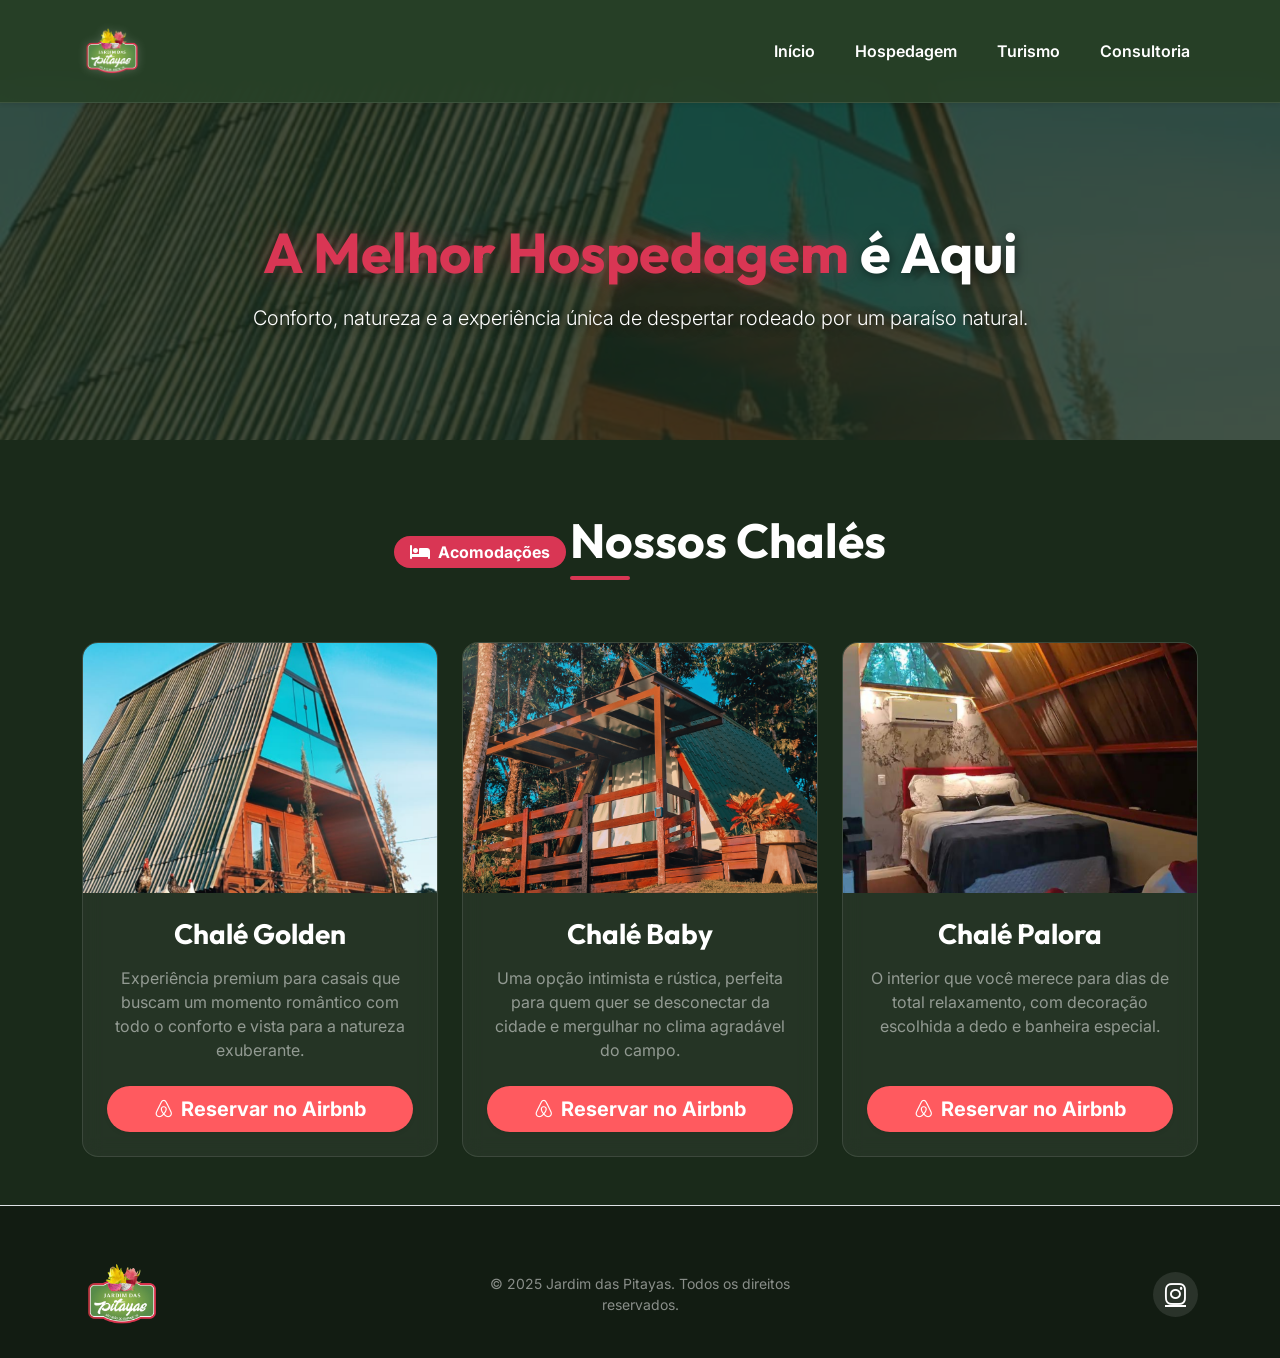
<file: hospedagem.html>
<!DOCTYPE html>
<html lang="pt-br">

<head>
    <meta charset="UTF-8">
    <meta name="viewport" content="width=device-width, initial-scale=1.0">
    <title>Jardim das Pitayas - Hospedagem</title>
    <!-- Bootstrap CSS -->
    <link href="https://cdn.jsdelivr.net/npm/bootstrap@5.3.3/dist/css/bootstrap.min.css" rel="stylesheet"
        integrity="sha384-QWTKZyjpPEjISv5WaRU9OFeRpok6YctnYmDr5pNlyT2bRjXh0JMhjY6hW+ALEwIH" crossorigin="anonymous">
    <!-- FontAwesome -->
    <link rel="stylesheet" href="https://cdnjs.cloudflare.com/ajax/libs/font-awesome/6.7.2/css/all.min.css"
        integrity="sha512-Evv84Mr4kqVGRNSgIGL/F/aIDqQb7xQ2vcrdIwxfjThSH8CSR7PBEakCr51Ck+w+/U6swU2Im1vVX0SVk9ABhg=="
        crossorigin="anonymous" referrerpolicy="no-referrer" />
    <!-- AOS Animation CSS -->
    <link href="https://unpkg.com/aos@2.3.1/dist/aos.css" rel="stylesheet">
    <!-- Custom CSS -->
    <link rel="stylesheet" href="CSS/principal.css">
</head>

<body class="d-flex flex-column min-vh-100">
    <!-- Navbar -->
    <nav class="navbar navbar-expand-lg nav-custom fixed-top shadow-sm py-3 transition-all scrolled" id="mainNav">
        <div class="container">
            <a class="navbar-brand" href="index.html">
                <img id="logo" src="Imagens/fotos-site/logo.png" alt="Jardim das Pitayas Logo">
            </a>
            <button class="navbar-toggler text-white border-0" type="button" data-bs-toggle="collapse"
                data-bs-target="#navbarNav" aria-controls="navbarNav" aria-expanded="false"
                aria-label="Toggle navigation">
                <i class="fa-solid fa-bars text-white fs-3"></i>
            </button>
            <div class="navbar-collapse justify-content-end" id="navbarNav">
                <ul class="navbar-nav gap-4 text-center mt-3 mt-lg-0">
                    <li class="nav-item">
                        <a class="nav-link text-white fw-semibold hover-link" href="index.html">Início</a>
                    </li>
                    <li class="nav-item">
                        <a class="nav-link text-white fw-semibold active" href="hospedagem.html">Hospedagem</a>
                    </li>
                    <li class="nav-item">
                        <a class="nav-link text-white fw-semibold hover-link" href="turismo.html">Turismo</a>
                    </li>
                    <li class="nav-item">
                        <a class="nav-link text-white fw-semibold hover-link" href="consultoria.html">Consultoria</a>
                    </li>
                </ul>
            </div>
        </div>
    </nav>

    <!-- Page Header -->
    <header
        class="hero-section-page d-flex align-items-center justify-content-center text-center text-white position-relative"
        data-aos="fade-in"
        style="background: url('Imagens/fotos-site/chale-golden.png') center/cover; min-height: 40vh; margin-top: 80px;">
        <div class="hero-overlay position-absolute top-0 start-0 w-100 h-100" style="background: rgba(26,42,26,0.8);">
        </div>
        <div class="container position-relative z-index-1 mt-5">
            <h1 class="display-4 fw-bold mb-3 drop-shadow text-white"><span class="text-highlight">A Melhor
                    Hospedagem</span> é Aqui</h1>
            <p class="lead fw-light fs-5 drop-shadow px-md-5">Conforto, natureza e a experiência única de despertar
                rodeado por um paraíso natural.</p>
        </div>
    </header>

    <!-- Content Sections -->
    <main class="flex-grow-1" style="background-color: var(--color-bg);">
        <div class="container py-5 mt-4">

            <div class="text-center mb-5 pb-3" data-aos="fade-up">
                <span class="badge bg-accent mb-2 px-3 py-2 rounded-pill fs-6"><i
                        class="fa-solid fa-bed me-2"></i>Acomodações</span>
                <h2 class="display-5 fw-bold section-title text-white">Nossos Chalés</h2>
            </div>

            <div class="row g-4 justify-content-center">
                <!-- Chalé Golden -->
                <div class="col-md-6 col-lg-4" data-aos="fade-up" data-aos-delay="100">
                    <div class="card card-glass h-100 rounded-4 overflow-hidden">
                        <img src="Imagens/fotos-site/chale-golden.png"
                            class="card-img-top object-fit-cover placeholder-image" style="height: 250px;"
                            alt="Chalé Golden"
                            onerror="this.src='https://images.unsplash.com/photo-1542718610-a1d656d1884c?auto=format&fit=crop&q=80&w=800'">
                        <div class="card-body p-4 d-flex flex-column text-center">
                            <h3 class="card-title fw-bold text-white mb-3">Chalé Golden</h3>
                            <p class="card-text text-white-50 mb-4 flex-grow-1">Experiência premium para casais que
                                buscam um momento romântico com todo o conforto e vista para a natureza exuberante.</p>
                            <a href="https://www.airbnb.com.br/rooms/614334982991297527?check_in=2026-04-11&check_out=2026-04-16&guests=1&adults=1&s=67&unique_share_id=b3433c0c-198c-4391-959b-6b464e3ac85a"
                                class="btn btn-premium-airbnb btn-lg rounded-pill fw-bold shadow-sm mt-auto w-100"><i
                                    class="fa-brands fa-airbnb me-2"></i>Reservar no Airbnb</a>
                        </div>
                    </div>
                </div>

                <!-- Chalé Baby -->
                <div class="col-md-6 col-lg-4" data-aos="fade-up" data-aos-delay="200">
                    <div class="card card-glass h-100 rounded-4 overflow-hidden">
                        <img src="Imagens/fotos-site/chale-baby.png"
                            class="card-img-top object-fit-cover placeholder-image" style="height: 250px;"
                            alt="Chalé Baby"
                            onerror="this.src='https://images.unsplash.com/photo-1587061949409-02df41d5e562?auto=format&fit=crop&q=80&w=800'">
                        <div class="card-body p-4 d-flex flex-column text-center">
                            <h3 class="card-title fw-bold text-white mb-3">Chalé Baby</h3>
                            <p class="card-text text-white-50 mb-4 flex-grow-1">Uma opção intimista e rústica, perfeita
                                para quem quer se desconectar da cidade e mergulhar no clima agradável do campo.</p>
                            <a href="https://www.airbnb.com.br/rooms/815789884152826221?check_in=2026-04-11&check_out=2026-04-16&guests=1&adults=1&s=67&unique_share_id=b9699446-84ec-49a6-a5c1-6825561e735f"
                                class="btn btn-premium-airbnb btn-lg rounded-pill fw-bold shadow-sm mt-auto w-100"><i
                                    class="fa-brands fa-airbnb me-2"></i>Reservar no Airbnb</a>
                        </div>
                    </div>
                </div>

                <!-- Chalé Palora -->
                <div class="col-md-6 col-lg-4" data-aos="fade-up" data-aos-delay="300">
                    <div class="card card-glass h-100 rounded-4 overflow-hidden">
                        <img src="Imagens/fotos-site/interno-palora.png"
                            class="card-img-top object-fit-cover placeholder-image" style="height: 250px;"
                            alt="Chalé Palora"
                            onerror="this.src='https://images.unsplash.com/photo-1522708323590-d24dbb6b0267?auto=format&fit=crop&q=80&w=800'">
                        <div class="card-body p-4 d-flex flex-column text-center">
                            <h3 class="card-title fw-bold text-white mb-3">Chalé Palora</h3>
                            <p class="card-text text-white-50 mb-4 flex-grow-1">O interior que você merece para dias de
                                total relaxamento, com decoração escolhida a dedo e banheira especial.</p>
                            <a href="https://www.airbnb.com.br/rooms/1100055423735251713?guests=1&adults=1&s=67&unique_share_id=d6a81e19-97a2-4a67-aef0-3d95d30e2b59"
                                class="btn btn-premium-airbnb btn-lg rounded-pill fw-bold shadow-sm mt-auto w-100"><i
                                    class="fa-brands fa-airbnb me-2"></i>Reservar no Airbnb</a>
                        </div>
                    </div>
                </div>
            </div>

        </div>
    </main>

    <!-- Footer -->
    <footer class="footer-custom mt-auto pt-5 pb-4 border-top">
        <div class="container">
            <div class="row align-items-center gy-4">
                <div class="col-md-4 d-flex justify-content-center justify-content-md-start">
                    <img src="Imagens/fotos-site/logo.png" alt="Logo" style="height: 80px;">
                </div>
                <div class="col-md-4 text-center">
                    <p class="mb-0 text-white-50 small">&copy; 2025 Jardim das Pitayas. Todos os direitos reservados.
                    </p>
                </div>
                <div class="col-md-4 d-flex justify-content-center justify-content-md-end gap-3">
                    <a href="https://instagram.com/jardimdaspitayas" target="_blank"
                        class="social-icon bg-white bg-opacity-10 text-white rounded-circle d-flex align-items-center justify-content-center transition-all hover-scale"
                        style="width: 45px; height: 45px;">
                        <i class="fa-brands fa-instagram fs-4"></i>
                    </a>
                </div>
            </div>
        </div>
    </footer>

    <!-- Bootstrap JS -->
    <script src="https://cdn.jsdelivr.net/npm/bootstrap@5.3.3/dist/js/bootstrap.bundle.min.js"
        integrity="sha384-YvpcrYf0tY3lHB60NNkmxc5s9fDVZLESaAA55NDzOxhy9GkcIdslK1eN7N6jIeHz"
        crossorigin="anonymous"></script>
    <!-- AOS Animation JS -->
    <script src="https://unpkg.com/aos@2.3.1/dist/aos.js"></script>
    <script>
        AOS.init({
            once: true,
            offset: 50,
            duration: 800
        });

        // Handle navbar scroll effect manually for inner pages if needed
        window.addEventListener('scroll', function () {
            var nav = document.getElementById('mainNav');
            if (window.scrollY > 50) {
                nav.classList.add('scrolled');
            } else {
                // Keep it slightly transparent on top for inner pages 
                // nav.classList.remove('scrolled');
            }
        });
    </script>
    <script src="JS/arquivo.js"></script>
</body>

</html>
</file>
<file: CSS/principal.css>
/* CSS Modernizado - Jardim das Pitayas */
@import url('https://fonts.googleapis.com/css2?family=Inter:wght@300;400;500;600&family=Outfit:wght@400;600;700;800&display=swap');

:root {
    --color-bg: #1a2a1a;
    --color-primary: #558C48;
    --color-secondary: #83AC4C;
    --color-accent: #D93654;
    --color-text: #e9ecef;
    --font-heading: 'Outfit', 'Inter', sans-serif;
    --font-body: 'Inter', sans-serif;
}

body {
    font-family: var(--font-body);
    background-color: var(--color-bg);
    color: var(--color-text);
    overflow-x: hidden;
}

h1, h2, h3, h4, h5, h6, .navbar-brand {
    font-family: var(--font-heading);
}

.text-accent {
    color: var(--color-accent) !important;
}
.bg-accent {
    background-color: var(--color-accent) !important;
}

/* Navbar */
.nav-custom {
    background: transparent;
    border-bottom: 1px solid rgba(255, 255, 255, 0.05);
}
.nav-custom.scrolled {
    background: rgba(40, 65, 40, 0.95);
    backdrop-filter: blur(15px);
    -webkit-backdrop-filter: blur(15px);
    border-bottom: 1px solid rgba(255, 255, 255, 0.1);
}

@media (max-width: 991.98px) {
    .nav-custom {
        background: rgba(26, 42, 26, 0.98) !important;
        backdrop-filter: blur(10px);
    }
    .navbar-collapse {
        display: none;
        position: fixed;
        top: 90px;
        left: 5%;
        width: 90%;
        background: rgba(40, 65, 40, 0.95);
        backdrop-filter: blur(25px);
        -webkit-backdrop-filter: blur(25px);
        padding: 2.5rem 1rem;
        border-radius: 20px;
        border: 1px solid rgba(255,255,255,0.2);
        box-shadow: 0 25px 60px rgba(0,0,0,0.8);
        z-index: 1050;
    }
    
    .navbar-collapse.show {
        display: flex;
        flex-direction: column;
        justify-content: center;
        align-items: center;
        animation: floatInMenu 0.4s cubic-bezier(0.175, 0.885, 0.32, 1.275) forwards;
    }
    
    .navbar-collapse.show .nav-item {
        margin: 15px 0;
        width: 100%;
        text-align: center;
    }
    
    .navbar-collapse.show .nav-link {
        font-size: 1.25rem;
        letter-spacing: 1px;
    }
}

@keyframes floatInMenu {
    0% { transform: translateY(-30px) scale(0.95); opacity: 0; }
    100% { transform: translateY(0) scale(1); opacity: 1; }
}
.transition-all {
    transition: all 0.3s ease;
}
.hover-link {
    position: relative;
}
.hover-link::after {
    content: '';
    position: absolute;
    bottom: 0;
    left: 50%;
    transform: translateX(-50%);
    width: 0;
    height: 2px;
    background-color: var(--color-accent);
    transition: width 0.3s ease;
}
.nav-link:hover.hover-link::after,
.nav-link.active::after {
    width: 80%;
}
#logo {
    max-height: 60px;
    transition: transform 0.3s ease;
    filter: drop-shadow(0 0 5px rgba(255,255,255,0.2));
}
#logo:hover {
    transform: scale(1.05);
}

/* Hero Section */
.hero-section {
    min-height: 100vh;
    background: url('../Imagens/fotos-site/pergolado.png') center/cover fixed;
    background-color: var(--color-bg);
}
.hero-section-page {
    min-height: 50vh;
    background-color: var(--color-bg);
}
.hero-overlay {
    background: linear-gradient(135deg, rgba(26,42,26,0.92) 0%, rgba(85,140,72,0.6) 100%);
}
.text-highlight {
    color: var(--color-accent);
    text-shadow: 0 0 20px rgba(217, 54, 84, 0.3);
}
.drop-shadow {
    text-shadow: 2px 2px 10px rgba(0,0,0,0.5);
}
.tag-instagram {
    background: linear-gradient(45deg, #f09433 0%, #e6683c 25%, #dc2743 50%, #cc2366 75%, #bc1888 100%);
}

/* Buttons */
.btn-premium {
    background-color: var(--color-accent);
    color: white;
    border: none;
    transition: all 0.3s ease;
}
.btn-premium:hover {
    background-color: #f74567;
    color: white;
    transform: translateY(-3px);
    box-shadow: 0 10px 20px rgba(217, 54, 84, 0.4) !important;
}
.btn-premium-airbnb {
    background-color: #FF5A5F;
    color: white;
    border: none;
    transition: all 0.3s ease;
}
.btn-premium-airbnb:hover {
    background-color: #ff3b40;
    color: white;
    transform: translateY(-3px);
    box-shadow: 0 10px 20px rgba(255, 90, 95, 0.4) !important;
}
.bg-glass {
    background: rgba(255,255,255,0.1);
    backdrop-filter: blur(10px);
}
.btn-outline-light:hover.bg-glass {
    background: white;
    color: var(--color-bg);
}
.btn-accent {
    background-color: var(--color-accent);
    color: white;
    border: none;
}
.btn-accent:hover {
    background-color: #f74567;
    color: white;
}
.btn-outline-accent {
    border: 2px solid var(--color-accent);
    color: var(--color-accent) !important;
}
.btn-outline-accent:hover {
    background-color: var(--color-accent);
    color: white !important;
}

/* Decorative Utils */
.section-title {
    position: relative;
    display: inline-block;
}
.section-title::after {
    content: '';
    position: absolute;
    bottom: -10px;
    left: 0;
    width: 60px;
    height: 4px;
    background-color: var(--color-accent);
    border-radius: 2px;
}
.z-index-1 {
    z-index: 1;
}

/* Social Cards */
.social-overlay {
    background: rgba(0,0,0,0.5);
    opacity: 0;
    transition: all 0.3s ease;
    backdrop-filter: blur(3px);
}
.social-card {
    transition: transform 0.4s ease;
}
.social-card:hover {
    transform: translateY(-10px);
}
.social-card:hover .social-overlay {
    opacity: 1;
}
.social-card img {
    transition: transform 0.6s ease;
}
.social-card:hover img {
    transform: scale(1.1);
}

/* Hover Utils */
.hover-scale {
    transition: transform 0.3s ease;
}
.hover-scale:hover {
    transform: scale(1.2);
}

/* Footer */
.footer-custom {
    background-color: #121c12;
}

/* Cards (Hospedagem & Consultoria) */
.card-glass {
    background: rgba(255, 255, 255, 0.05);
    backdrop-filter: blur(10px);
    border: 1px solid rgba(255, 255, 255, 0.1);
    transition: all 0.3s ease;
}
.card-glass:hover {
    box-shadow: 0 15px 30px rgba(0,0,0,0.4);
    border-color: var(--color-accent);
    transform: translateY(-5px);
}
.form-glass {
    background: rgba(255, 255, 255, 0.05);
    border: 1px solid rgba(255, 255, 255, 0.1);
    color: var(--color-text);
}
.form-glass:focus {
    background: rgba(255, 255, 255, 0.1);
    border-color: var(--color-accent);
    color: var(--color-text);
    box-shadow: 0 0 0 0.25rem rgba(217, 54, 84, 0.25);
}

/* Modals */
.modal-content {
    background-color: var(--color-bg);
    border: 1px solid rgba(255,255,255,0.1);
    color: var(--color-text);
}
.modal-header {
    border-bottom: 1px solid rgba(255,255,255,0.1);
}
.modal-footer {
    border-top: 1px solid rgba(255,255,255,0.1);
}
.btn-close {
    filter: invert(1) grayscale(100%) brightness(200%);
}

/* Tables */
.table-custom {
    color: var(--color-text);
    background-color: transparent;
}
.table-custom th {
    background-color: rgba(255,255,255,0.05) !important;
    color: var(--color-text) !important;
    border-bottom: 2px solid var(--color-accent) !important;
}
.table-custom td {
    background-color: transparent !important;
    color: rgba(255,255,255,0.8) !important;
    border-bottom: 1px solid rgba(255,255,255,0.1) !important;
}
.table-custom tbody tr:hover td {
    background-color: rgba(217, 54, 84, 0.1) !important;
    color: white !important;
}
</file>
